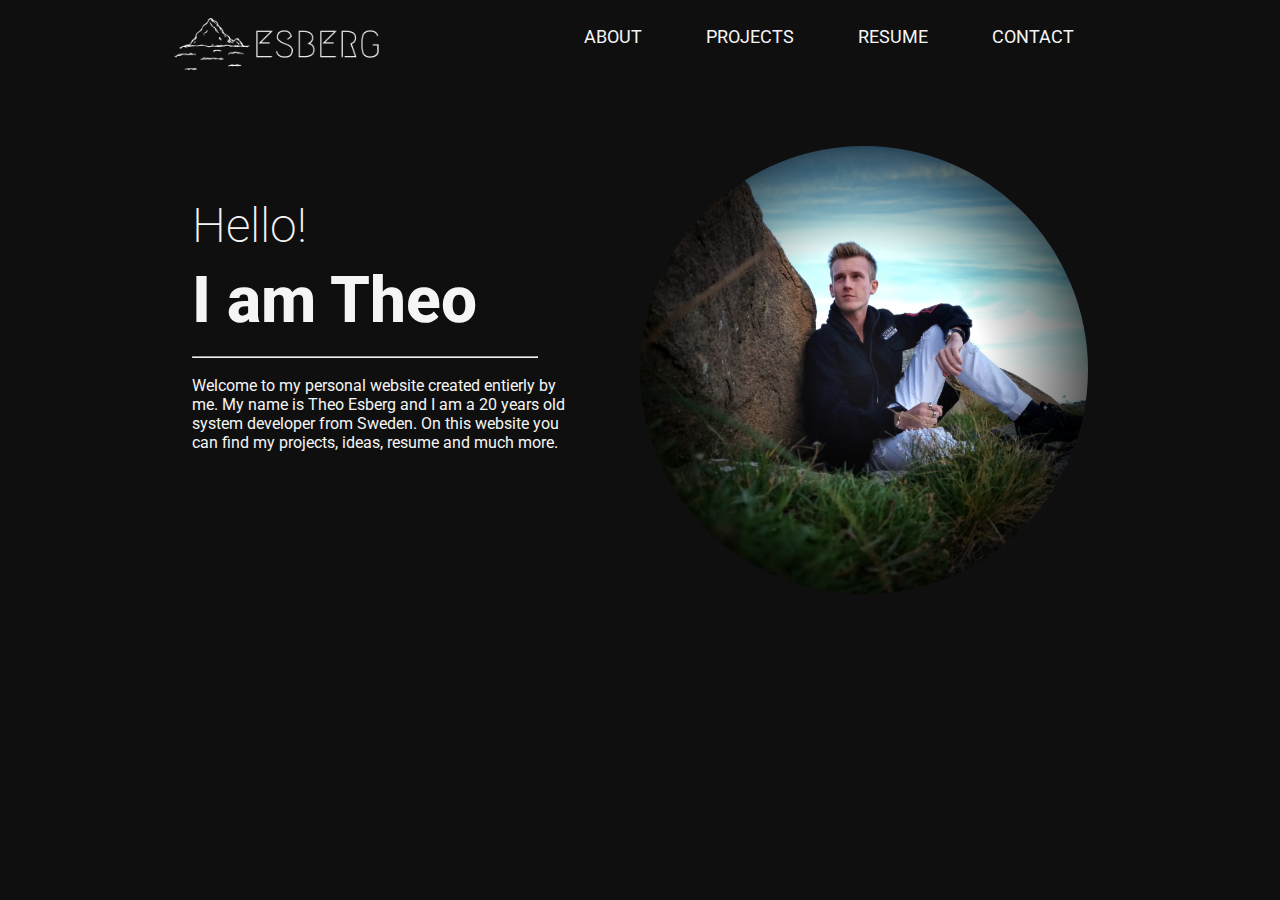
<file: index.html>
<!DOCTYPE html>
<html lang="en">
<head>
    <meta charset="UTF-8">
    <meta http-equiv="X-UA-Compatible" content="IE=edge">
    <meta name="viewport" content="width=device-width, initial-scale=1.0">
    <title>Theo Esberg | Home</title>
    <link rel="stylesheet" href="css/home.css">
</head>
<body>

<header>
    <nav>
        <a href="index.html"><img class="logo" src="img/Logo/esberg-low-resolution-logo-white-on-transparent-background.png" alt="logo"></a>
        <ul>
            <li><a href="about.html">ABOUT</a></li>
            <li><a href="projects.html">PROJECTS</a></li>
            <li><a href="resume.html">RESUME</a></li>
            <li><a href="contact.html">CONTACT</a></li>
        </ul>
    </nav>

    <div class="welcome-container">
        <div class="welcome-text-container">
            <div class="welcome-text">
                <h2>Hello!</h2>
                <h1>I am Theo</h1> <hr>
                <p>Welcome to my personal website created entierly by me. My name is Theo Esberg and I am a 20 years old system developer from Sweden. On this website you can find my projects, ideas, resume and much more. </p>
            </div>
        </div>
        <div class="welcome-text"></div>
        <div class="welcome-image">
            <img src="img/me.jpg" alt="A picture of me">
        </div>
    </div>

</header>
</body>
</html>
</file>
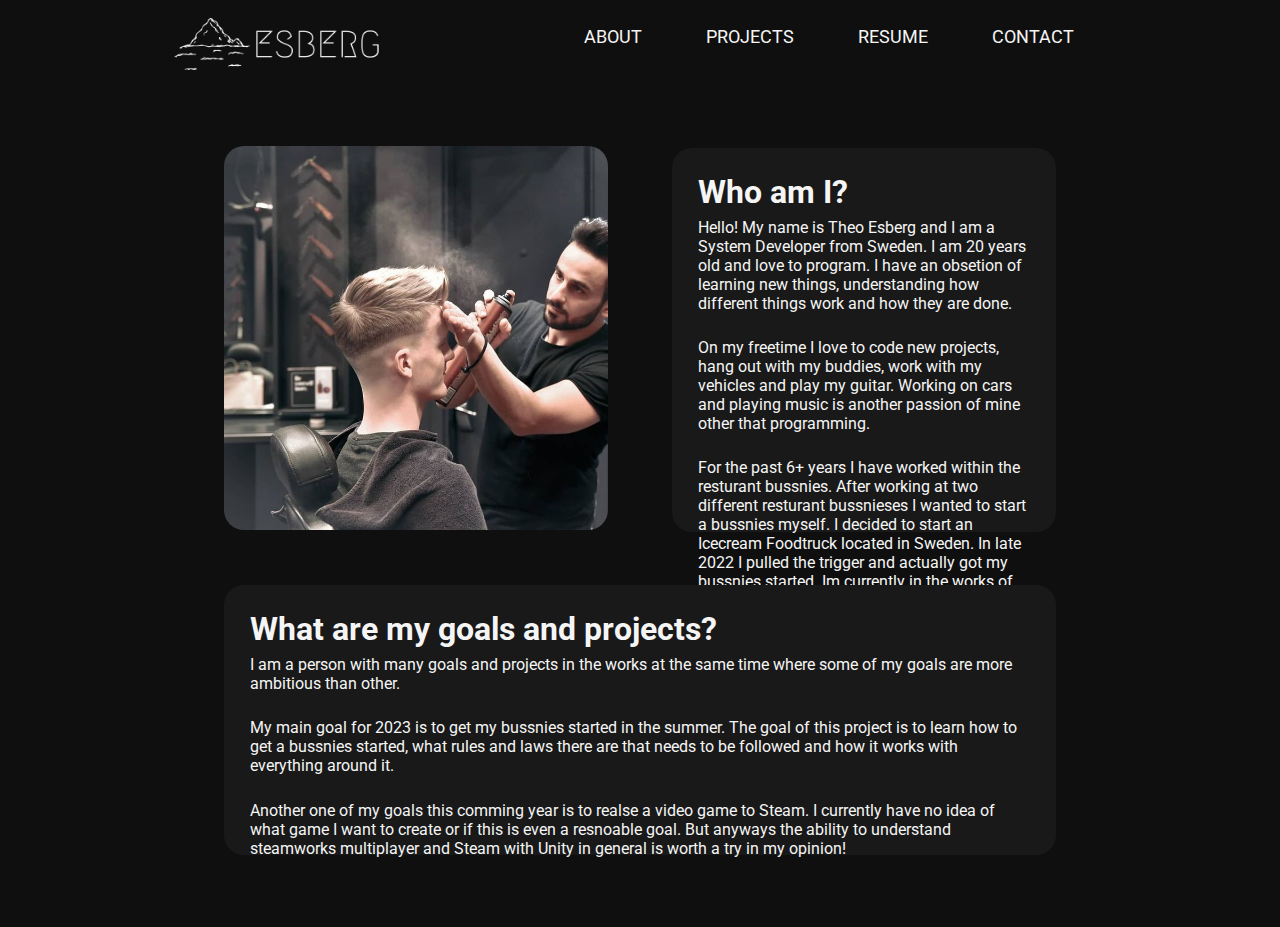
<file: about.html>
<!DOCTYPE html>
<html lang="en">
<head>
    <meta charset="UTF-8">
    <meta http-equiv="X-UA-Compatible" content="IE=edge">
    <meta name="viewport" content="width=device-width, initial-scale=1.0">
    <title>Theo Esberg | About</title>
    <link rel="stylesheet" href="css/about.css">
</head>
<body>

<header>
    <nav>
        <a href="index.html"><img class="logo" src="img/Logo/esberg-low-resolution-logo-white-on-transparent-background.png" alt="logo"></a>
        <ul>
            <li><a href="about.html">ABOUT</a></li>
            <li><a href="projects.html">PROJECTS</a></li>
            <li><a href="resume.html">RESUME</a></li>
            <li><a href="contact.html">CONTACT</a></li>
        </ul>
    </nav>

    <div class="content-container">
        <div class="content">
            <div class="pic-container">
                <img src="img/barbershop-small.jpg" alt="A photo of me at the barber shop">
            </div>

            <div class="text-container">
                <h1>Who am I?</h1>
                <p>Hello! My name is Theo Esberg and I am a System Developer from Sweden. I am 20 years old and love to program. I have an obsetion of learning new things, understanding how different things work and how they are done.</p>
                <br>
                <p>On my freetime I love to code new projects, hang out with my buddies, work with my vehicles and play my guitar.
                    Working on cars and playing music is another passion of mine other that programming.
                </p>
                <br>
                <p>For the past 6+ years I have worked within the resturant bussnies. After working at two different resturant bussnieses I wanted to start a bussnies myself.
                    I decided to start an Icecream Foodtruck located in Sweden. In late 2022 I pulled the trigger and actually got my bussnies started. Im currently in the works of 
                    getting everything done for the launch in the summer of 2023.
                </p>
                <br>
                <p>As I said before I love to learn new things. An example of that is my Phone App that is on Google Play Store. I wanted to know how to actually create a phone game
                    and publish it to Google Play Store. In this project I also learnt how to use Unity Ads to generate revenue from my game.
                </p>
            </div>

            <div class="text-container-2">
                <h1>What are my goals and projects?</h1>
                <p>I am a person with many goals and projects in the works at the same time where some of my goals are more ambitious than other.</p>
                <br>
                <p>My main goal for 2023 is to get my bussnies started in the summer. The goal of this project is to learn how to get a bussnies started,
                    what rules and laws there are that needs to be followed and how it works with everything around it. </p>
                <br>
                <p>Another one of my goals this comming year is to realse a video game to Steam. I currently have no idea of what game I want to create 
                    or if this is even a resnoable goal. But anyways the ability to understand steamworks multiplayer and Steam with Unity in general is worth 
                    a try in my opinion!
                </p>
            </div>
        </div>
    </div>

</header>
</body>
</html>
</file>
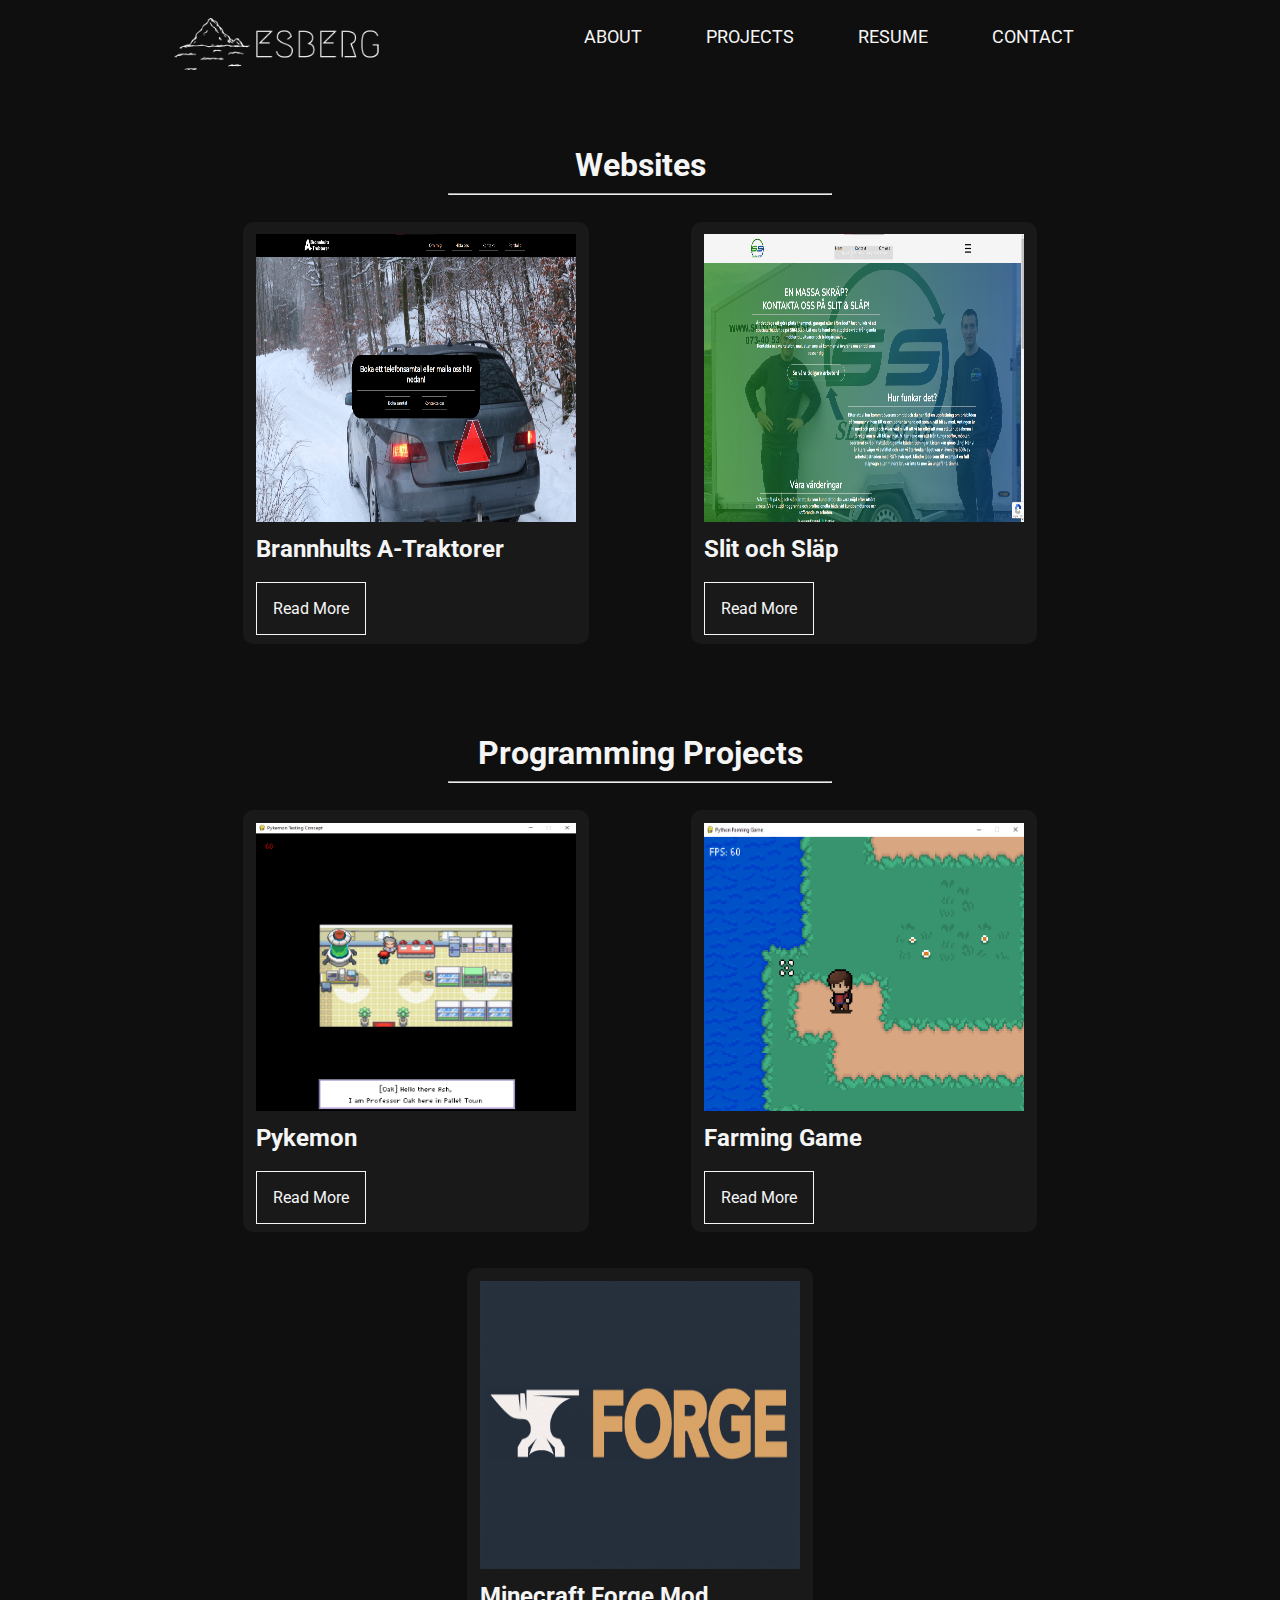
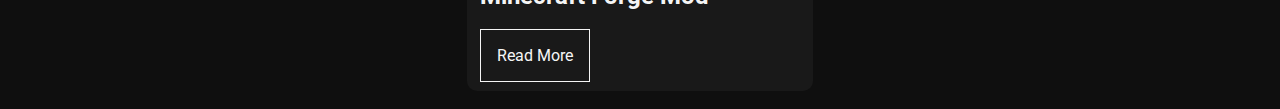
<file: projects.html>
<!DOCTYPE html>
<html lang="en">
<head>
    <meta charset="UTF-8">
    <meta http-equiv="X-UA-Compatible" content="IE=edge">
    <meta name="viewport" content="width=device-width, initial-scale=1.0">
    <title>Theo Esberg | Projects</title>
    <link rel="stylesheet" href="css/project.css">
</head>
<body>

<header>
    <nav>
        <a href="index.html"><img class="logo" src="img/Logo/esberg-low-resolution-logo-white-on-transparent-background.png" alt="logo"></a>
        <ul>
            <li><a href="about.html">ABOUT</a></li>
            <li><a href="projects.html">PROJECTS</a></li>
            <li><a href="resume.html">RESUME</a></li>
            <li><a href="contact.html">CONTACT</a></li>
        </ul>
    </nav>

    <div class="project-container">
        <h1 class="title">Websites<hr></h1>
        <div class="project">
            <img src="img/projects/brannhult.png" alt="www.brannhult.se" class="project-image">
            <h2>Brannhults A-Traktorer</h2>
            <a href="#m1">Read More</a>
            <div id="m1" class="box">
                <a href="#" class="close"></a>
                <div class="box-content-container">
                    <div class="box-content">
                        <img src="img/projects/brannhult.png" alt="Brannhults">
                        <p>Lorem ipsum dolor sit amet consectetur adipisicing elit. Consequuntur mollitia, iste omnis tempore a iusto natus reiciendis sint accusantium minus incidunt quae hic ab debitis ratione? Ipsum, veritatis similique blanditiis vero dolor repellat odit, quidem optio doloremque quos iste soluta unde inventore alias sit aliquam exercitationem minima velit fugiat nesciunt nemo! Placeat at, doloribus asperiores officia odio, unde natus deserunt deleniti quibusdam quaerat aspernatur! Eveniet molestiae magnam corrupti quos deserunt ducimus omnis ut odio. Voluptates voluptatum, provident officiis maxime aperiam quaerat quo ipsum temporibus dolore aliquid. Aliquam explicabo ratione, non minus voluptate consectetur autem officiis delectus asperiores optio eligendi ipsa!</p>
                        <a href="www.github.com/TheoEsberg">GitHub</a>
                    </div>
                </div>
            </div>
        </div>
        <div class="project">
            <img src="img/projects/slitochslap.png" alt="www.slitochslap.se" class="project-image">
            <h2>Slit och Släp</h2>
            <a href="#m2">Read More</a>
            <div id="m2" class="box">
                <a href="#" class="close"></a>
                <div class="box-content-container">
                    <div class="box-content">
                        <img src="img/projects/slitochslap.png" alt="Brannhults">
                        <p>Lorem ipsum dolor sit amet consectetur adipisicing elit. Consequuntur mollitia, iste omnis tempore a iusto natus reiciendis sint accusantium minus incidunt quae hic ab debitis ratione? Ipsum, veritatis similique blanditiis vero dolor repellat odit, quidem optio doloremque quos iste soluta unde inventore alias sit aliquam exercitationem minima velit fugiat nesciunt nemo! Placeat at, doloribus asperiores officia odio, unde natus deserunt deleniti quibusdam quaerat aspernatur! Eveniet molestiae magnam corrupti quos deserunt ducimus omnis ut odio. Voluptates voluptatum, provident officiis maxime aperiam quaerat quo ipsum temporibus dolore aliquid. Aliquam explicabo ratione, non minus voluptate consectetur autem officiis delectus asperiores optio eligendi ipsa!</p>
                        <a href="www.github.com/TheoEsberg">GitHub</a>
                    </div>
                </div>
            </div>
        </div>

        <h1 class="title">Programming Projects<hr></h1>
        <div class="project">
            <img src="img/projects/pykemon.png" alt="Pokemon copy with Python" class="project-image">
            <h2>Pykemon</h2>
            <a href="#m3">Read More</a>
            <div id="m3" class="box">
                <a href="#" class="close"></a>
                <div class="box-content-container">
                    <div class="box-content">
                        <img src="img/projects/pykemon.png" alt="Brannhults">
                        <p>Lorem ipsum dolor sit amet consectetur adipisicing elit. Consequuntur mollitia, iste omnis tempore a iusto natus reiciendis sint accusantium minus incidunt quae hic ab debitis ratione? Ipsum, veritatis similique blanditiis vero dolor repellat odit, quidem optio doloremque quos iste soluta unde inventore alias sit aliquam exercitationem minima velit fugiat nesciunt nemo! Placeat at, doloribus asperiores officia odio, unde natus deserunt deleniti quibusdam quaerat aspernatur! Eveniet molestiae magnam corrupti quos deserunt ducimus omnis ut odio. Voluptates voluptatum, provident officiis maxime aperiam quaerat quo ipsum temporibus dolore aliquid. Aliquam explicabo ratione, non minus voluptate consectetur autem officiis delectus asperiores optio eligendi ipsa!</p>
                        <a href="www.github.com/TheoEsberg">GitHub</a>
                    </div>
                </div>
            </div>
        </div>
        <div class="project">
            <img src="img/projects/farming-game.png" alt="Farming Game" class="project-image">
            <h2>Farming Game</h2>
            <a href="#m3">Read More</a>
            <div id="m3" class="box">
                <a href="#" class="close"></a>
                <div class="box-content-container">
                    <div class="box-content">
                        <img src="img/projects/farming-game.png" alt="Brannhults">
                        <p>Lorem ipsum dolor sit amet consectetur adipisicing elit. Consequuntur mollitia, iste omnis tempore a iusto natus reiciendis sint accusantium minus incidunt quae hic ab debitis ratione? Ipsum, veritatis similique blanditiis vero dolor repellat odit, quidem optio doloremque quos iste soluta unde inventore alias sit aliquam exercitationem minima velit fugiat nesciunt nemo! Placeat at, doloribus asperiores officia odio, unde natus deserunt deleniti quibusdam quaerat aspernatur! Eveniet molestiae magnam corrupti quos deserunt ducimus omnis ut odio. Voluptates voluptatum, provident officiis maxime aperiam quaerat quo ipsum temporibus dolore aliquid. Aliquam explicabo ratione, non minus voluptate consectetur autem officiis delectus asperiores optio eligendi ipsa!</p>
                        <a href="www.github.com/TheoEsberg">GitHub</a>
                    </div>
                </div>
            </div>
        </div>
        <div class="project">
            <img src="img/projects/forge-modloader.png" alt="Minecraft Forge Mod" class="project-image">
            <h2>Minecraft Forge Mod</h2>
            <a href="#m2">Read More</a>
            <div id="m2" class="box">
                <a href="#" class="close"></a>
                <div class="box-content-container">
                    <div class="box-content">
                        <img src="img/projects/forge-modloader.png" alt="Brannhults">
                        <p>Lorem ipsum dolor sit amet consectetur adipisicing elit. Consequuntur mollitia, iste omnis tempore a iusto natus reiciendis sint accusantium minus incidunt quae hic ab debitis ratione? Ipsum, veritatis similique blanditiis vero dolor repellat odit, quidem optio doloremque quos iste soluta unde inventore alias sit aliquam exercitationem minima velit fugiat nesciunt nemo! Placeat at, doloribus asperiores officia odio, unde natus deserunt deleniti quibusdam quaerat aspernatur! Eveniet molestiae magnam corrupti quos deserunt ducimus omnis ut odio. Voluptates voluptatum, provident officiis maxime aperiam quaerat quo ipsum temporibus dolore aliquid. Aliquam explicabo ratione, non minus voluptate consectetur autem officiis delectus asperiores optio eligendi ipsa!</p>
                        <a href="www.github.com/TheoEsberg">GitHub</a>
                    </div>
                </div>
            </div>
        </div>
    </div>


</header>
</body>
</html>
</file>
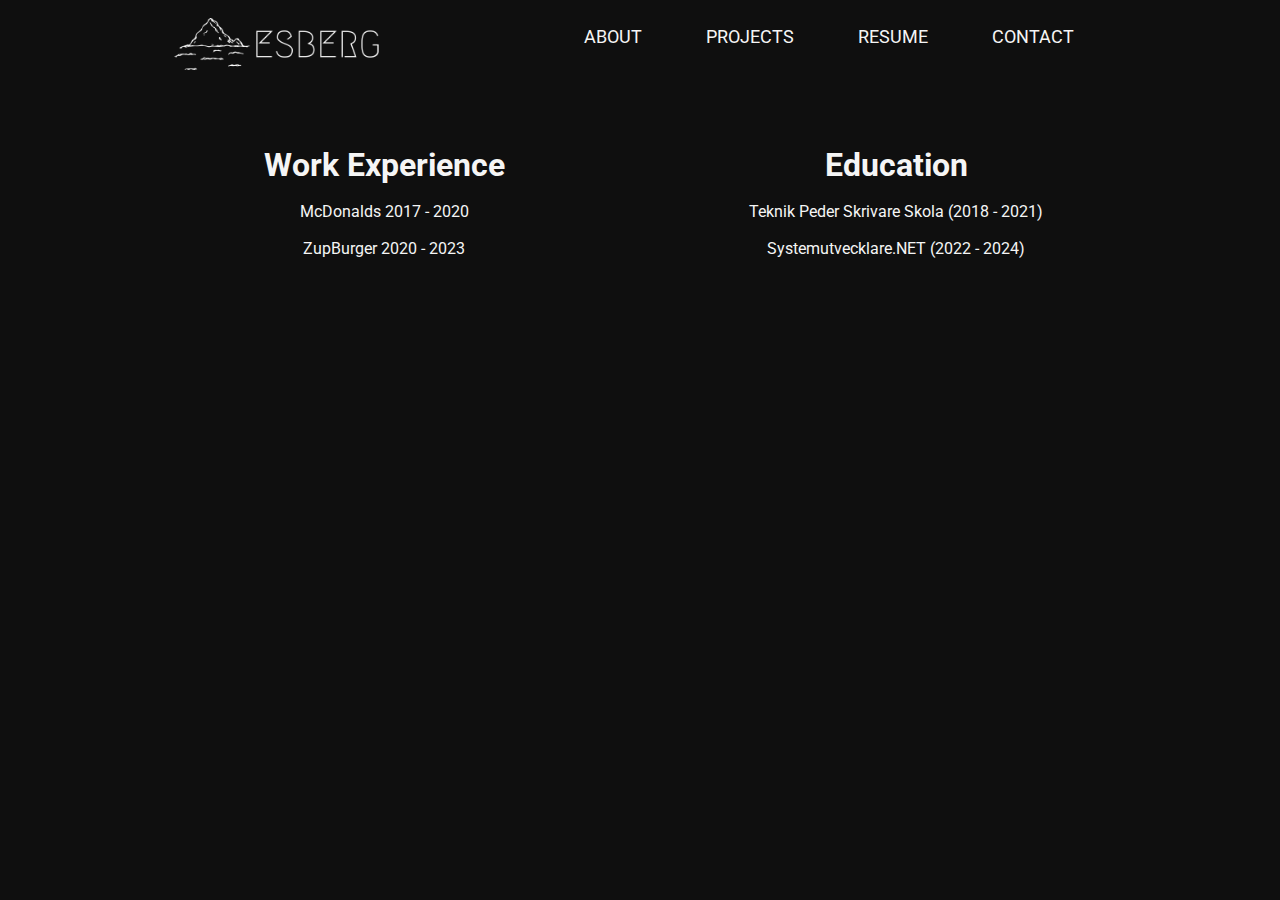
<file: resume.html>
<!DOCTYPE html>
<html lang="en">
<head>
    <meta charset="UTF-8">
    <meta http-equiv="X-UA-Compatible" content="IE=edge">
    <meta name="viewport" content="width=device-width, initial-scale=1.0">
    <title>Theo Esberg | Resume</title>
    <link rel="stylesheet" href="css/resume.css">
</head>
<body>

<header>
    <nav>
        <a href="index.html"><img class="logo" src="img/Logo/esberg-low-resolution-logo-white-on-transparent-background.png" alt="logo"></a>
        <ul>
            <li><a href="about.html">ABOUT</a></li>
            <li><a href="projects.html">PROJECTS</a></li>
            <li><a href="resume.html">RESUME</a></li>
            <li><a href="contact.html">CONTACT</a></li>
        </ul>
    </nav>
    
    <div class="resume-container">
        <div class="resume-content">
            <h1>Work Experience</h1>
            <p>McDonalds 2017 - 2020</p>
            <p>ZupBurger 2020 - 2023</p>
        </div>

        <div class="resume-content">
            <h1>Education</h1>
            <p>Teknik Peder Skrivare Skola (2018 - 2021)</p>
            <p>Systemutvecklare.NET (2022 - 2024)</p>
        </div>
    </div>

</header>
</body>
</html>
</file>
<file: css/home.css>
@import url('https://fonts.googleapis.com/css2?family=Montserrat:ital,wght@0,100;0,200;0,300;0,400;0,500;0,600;0,700;0,800;0,900;1,100;1,200;1,300;1,400;1,500;1,600;1,700;1,800;1,900&display=swap');
@import url('https://fonts.googleapis.com/css2?family=Roboto:ital,wght@0,100;0,300;0,400;1,100;1,300;1,400&display=swap');

:root {
    /* FONTS */
    --textfont: "Roboto";

    /* COLORS */
    --darkmode: rgb(15, 15, 15);
    --darkmode2: rgb(25, 25, 25);
    --textcolor: whitesmoke;
    --hovercolor: rgb(200, 0, 255);
}

*{
    margin: 0;
    padding: 0;
    box-sizing: border-box;
}

body {
    background-color: var(--darkmode);
}

/* NAVBAR AND LOGO ------------------------------------------------------------------------ */
nav{
    background-color: var(--darkmode);
    display: flex;
    flex-direction: row;
    justify-content: space-evenly;
    align-items: center;
}

.logo {
    margin-top: 2vh;
    width: 16vw;
    margin-right: auto;
}

ul {
    width: auto;
    display: flex;
    justify-content: center;
    align-items: center;
}

li {
    list-style: none;
    margin: 0 2.5vw;  
}

nav a {
    text-decoration: none;
    color: var(--textcolor);
    font-family: var(--textfont);
    font-size: large;
    transition: all ease-in-out .125s;
}

nav a:hover{
    color: var(--hovercolor);
}

/* WELCOME CONTAINER / WELCOME TEXT ------------------------------------------------------------------------ */
.welcome-container {
    margin-top: 8vh;
    display: flex;
    flex-direction: row;
    justify-content: center;
    align-items: center;
}

.welcome-text-container {
    width: 35vw;
    margin-bottom: 10vh;
}

.welcome-text {
    font-family: "Roboto";
    color: var(--textcolor);
    display: flex;
    flex-direction: column;
    justify-content: center;
    align-items: left;
    max-width: 30vw;
}

.welcome-text h1 {
    font-size: 4em;
    font-weight: 800;
}

.welcome-text h2 {
    font-size: 3em;
    font-weight: 200;
    margin-bottom: 1vh;
}

.welcome-text p {
    font-weight: 400;
}

.welcome-text hr {
    margin: 2vh 0;
    max-width: 90%;
}

.welcome-image {
    width: 35vw;
    display: flex;
    justify-content: center;
    align-items: center;
}

.welcome-image img {
    width: 35vw;
    height: 35vw;
    border-radius: 50%;
    box-shadow: 0, 0, 15px, 0;   
}


/* Extra small devices (phones, 600px and down) */
@media only screen and (max-width: 600px) {

    /* NAVBAR AND LOGO ------------------------------------------------------------------------ */
    nav{
        flex-direction: column;
    }

    .logo {
        width: 70vw;
    }

    /* WELCOME CONTAINER / WELCOME TEXT ------------------------------------------------------------------------ */
    .welcome-container {
        flex-direction: column-reverse;
    }

    .welcome-text-container {
        width: 70vw;
    }

    .welcome-image {
        width: 70vw;
    }

    .welcome-image img {
        width: 70vw;
        height: 70vw;
    }

    .welcome-text {
        max-width: 70vw;
        margin-top: 4vh;
    }

    .welcome-text h1 {
        font-size: 3em;
        font-weight: 800;
    }
    
    .welcome-text h2 {
        font-size: 3em;
        font-weight: 200;
        margin-bottom: 1vh;
    }
    
    .welcome-text p {
        font-weight: 400;
    }
    
    .welcome-text hr {
        margin: 2vh 0;
        max-width: 90%;
    }
    
}

/* Small devices (portrait tablets and large phones, 600px and up) */
@media only screen and (min-width: 600px) {

}

/* Medium devices (landscape tablets, 768px and up) */
@media only screen and (min-width: 768px) {

}

/* Large devices (laptops/desktops, 992px and up) */
@media only screen and (min-width: 992px) {

}

/* Extra large devices (large laptops and desktops, 1200px and up) */
@media only screen and (min-width: 1200px) {

}
</file>
<file: css/about.css>
@import url('https://fonts.googleapis.com/css2?family=Montserrat:ital,wght@0,100;0,200;0,300;0,400;0,500;0,600;0,700;0,800;0,900;1,100;1,200;1,300;1,400;1,500;1,600;1,700;1,800;1,900&display=swap');
@import url('https://fonts.googleapis.com/css2?family=Roboto:ital,wght@0,100;0,300;0,400;1,100;1,300;1,400&display=swap');

:root {
    /* FONTS */
    --textfont: "Roboto";

    /* COLORS */
    --darkmode: rgb(15, 15, 15);
    --darkmode2: rgb(25, 25, 25);
    --textcolor: whitesmoke;
    --hovercolor: rgb(200, 0, 255);
}

*{
    margin: 0;
    padding: 0;
    box-sizing: border-box;
}

body {
    background-color: var(--darkmode);
}

/* NAVBAR AND LOGO ------------------------------------------------------------------------ */
nav{
    background-color: var(--darkmode);
    display: flex;
    flex-direction: row;
    justify-content: space-evenly;
    align-items: center;
}

.logo {
    margin-top: 2vh;
    width: 16vw;
    margin-right: auto;
}

ul {
    width: auto;
    display: flex;
    justify-content: center;
    align-items: center;
}

li {
    list-style: none;
    margin: 0 2.5vw;  
}

nav a {
    text-decoration: none;
    color: var(--textcolor);
    font-family: var(--textfont);
    font-size: large;
    transition: all ease-in-out .125s;
}

nav a:hover{
    color: var(--hovercolor);
}

/* CONTENT SECTION ------------------------------------------------------------------------ */
.content-container {
    margin-top: 8vh;
    display: flex;
    justify-content: center;
    align-items: center;
}

.content {
    display: flex;
    flex-direction: row;
    justify-content: center;
    align-items: center;
    flex-wrap: wrap;
    color: var(--textcolor);
    font-family: var(--textfont);
}

.pic-container {
    text-align: left;
    width: 35vw;
}

.pic-container img {
    border-radius: 20px;
    width: 30vw;
    height: 30vw;
}

.content h1, p {
    margin-left: 2vw;
    margin-right: 2vw;
    margin-top: 2vw;
    margin-bottom: -1.5vw;
}

.text-container {
    background-color: var(--darkmode2);
    border-radius: 20px;
    height: 30vw;
    width: 30vw;
}

.text-container-2 {
    background-color: var(--darkmode2);
    border-radius: 20px;
    height: 30vh;
    width: 65vw;
    margin-top: 4vw;
    margin-bottom: 8vh;
}




/* Extra small devices (phones, 600px and down) */
@media only screen and (max-width: 600px) {

    /* NAVBAR AND LOGO ------------------------------------------------------------------------ */
    nav{
        flex-direction: column;
    }

    .logo {
        width: 70vw;
    }

    /* CONTENT SECTION ------------------------------------------------------------------------ */
    .content {
        flex-direction: column;
    }

    .pic-container {
        width: 80vw;
    }
    
    .pic-container img {
        width: 80vw;
        height: 80vw;
    }

    .text-container {
        width: 80vw;
        height: auto;
    }
    
    .text-container-2 {
        width: 80vw;
        height: auto;
    }

    .content h1 {
        font-size: 1.5em;
        padding-top: 2vh;
    }

    .content h1, p {
        padding-left: 4vw;
        padding-right: 4vw;
    }

    .text-container p:last-child, .text-container-2 p:last-child {
        padding-bottom: 4vh;
    }

    .text-container, .text-container-2 {
        margin-top: 4vh;
    }
}

/* Small devices (portrait tablets and large phones, 600px and up) */
@media only screen and (min-width: 600px) {

}

/* Medium devices (landscape tablets, 768px and up) */
@media only screen and (min-width: 768px) {

}

/* Large devices (laptops/desktops, 992px and up) */
@media only screen and (min-width: 992px) {

}

/* Extra large devices (large laptops and desktops, 1200px and up) */
@media only screen and (min-width: 1200px) {

}
</file>
<file: css/project.css>
@import url('https://fonts.googleapis.com/css2?family=Montserrat:ital,wght@0,100;0,200;0,300;0,400;0,500;0,600;0,700;0,800;0,900;1,100;1,200;1,300;1,400;1,500;1,600;1,700;1,800;1,900&display=swap');
@import url('https://fonts.googleapis.com/css2?family=Roboto:ital,wght@0,100;0,300;0,400;1,100;1,300;1,400&display=swap');

:root {
    /* FONTS */
    --textfont: "Roboto";

    /* COLORS */
    --darkmode: rgb(15, 15, 15);
    --darkmode2: rgb(25, 25, 25);
    --textcolor: whitesmoke;
    --hovercolor: rgb(200, 0, 255);
}

*{
    margin: 0;
    padding: 0;
    box-sizing: border-box;
    overflow-x: hidden;
}

body {
    background-color: var(--darkmode);
}



/* NAVBAR AND LOGO ------------------------------------------------------------------------ */
nav{
    background-color: var(--darkmode);
    display: flex;
    flex-direction: row;
    justify-content: space-evenly;
    align-items: center;
}

.logo {
    margin-top: 2vh;
    width: 16vw;
    margin-right: auto;
}

ul {
    width: auto;
    display: flex;
    justify-content: center;
    align-items: center;
}

li {
    list-style: none;
    margin: 0 2.5vw;  
}

nav a {
    text-decoration: none;
    color: var(--textcolor);
    font-family: "Roboto";
    font-size: large;
    transition: all ease-in-out .125s;
}

nav a:hover{
    color: var(--hovercolor);
}

/* PROJECTS ------------------------------------------------------------------------ */
.project-container {
    width: 100%;
    max-width: 100%;
    display: flex;
    flex-direction: row;
    justify-content: center;
    flex-wrap: wrap;
}

.project {
    color: var(--textcolor);
    font-family: var(--textfont);
    background-color: var(--darkmode2);
    width: 27vw;
    margin: 4vw;
    margin-top: 2vh;
    margin-bottom: 2vh;
    padding: 1vw;
    padding-bottom: 2vw;
    border-radius: 10px;
}

.project a {
    text-decoration: none;
    color: var(--textcolor);
    padding: 1em;
    margin-bottom: 2vw;
    border: 1px solid var(--textcolor);
    transition: all 0.1s ease-in-out;
}

.project a:hover {
    color: var(--hovercolor);
    border: 1px solid var(--hovercolor);
}

.project h2 {
    margin-top: 1vh;
    margin-bottom: 4vh;
}

.title {
    color: var(--textcolor);
    font-family: var(--textfont);
    text-align: center;
    width: 70vw;
    margin-top: 8vh;
}

.title hr {
    margin: 1vh;
    margin-left: auto;
    margin-right: auto;
    width: 30vw;
}

.project-image {
    width: 25vw;
    height: 32vh;
}

/* MODAL BOX ------------------------------------------------------------------------ */
.box {
    position:fixed;
    top: 0;
    bottom: 0;
    left: 0;
    right: 0;
    background-color: rgba(0, 0, 0, 0.8 );
}

.box input[type="checkbox"] {
    position: fixed;
    top: 0.75vw;
    right: 21vw;
    margin-left: auto;
    margin-right: 2vw;
    margin-top: 2vw;
    transform: scale(3);
    text-decoration: none;
}

.box input[type="checkbox"]:checked + .box {
    visibility: hidden;
}

.box input[type="checkbox"]:hover {
    cursor: pointer;
}

.box-content-container { 
    height: 100vh;
    display: flex;
    flex-direction: column;
    justify-content: center;
    align-items: center;
}

.box-content {
    display: flex;
    flex-direction: column;
    justify-content: center;
    align-items: center;
    
    width: 55vw;
    height: auto;
    background-color: var(--darkmode2);
}

.box p {
    padding-top: 0vw;
    padding: 2vw;
}

.box a {
    margin-right: auto;
    margin-left: 2vw;
}

.box img {
    padding: 2vw;
    padding-bottom: 0;
    width: 100%;
}

a.close{
    content: '';
    position: absolute;
    top: 0;
    right: 0;
    bottom: 0;
    left: 0;
    margin: 0;
    padding: 0;
    border: none;
}

a.close:hover {
    border: none;
}

#m1 {
    pointer-events: none;
    visibility: hidden;
}

#m1:target {
    pointer-events: all;
    visibility: visible;
}

#m2 {
    pointer-events: none;
    visibility: hidden;
}

#m2:target {
    pointer-events: all;
    visibility: visible;
}

#m3 {
    pointer-events: none;
    visibility: hidden;
}

#m3:target {
    pointer-events: all;
    visibility: visible;
}



/* Extra small devices (phones, 600px and down) */
@media only screen and (max-width: 600px) {

    /* NAVBAR AND LOGO ------------------------------------------------------------------------ */
    nav{
        flex-direction: column;
    }

    .logo {
        width: 70vw;
    }
    
    /* CONTENT ------------------------------------------------------------------------ */
    .project {
        width: 70vw;
        height: 35vh;
    }

    .project-image {
        width: 60vw;
        height: 20vh;
    }
}

/* Small devices (portrait tablets and large phones, 600px and up) */
@media only screen and (min-width: 600px) {

}

/* Medium devices (landscape tablets, 768px and up) */
@media only screen and (min-width: 768px) {

}

/* Large devices (laptops/desktops, 992px and up) */
@media only screen and (min-width: 992px) {

}

/* Extra large devices (large laptops and desktops, 1200px and up) */
@media only screen and (min-width: 1200px) {

}
</file>
<file: css/resume.css>
@import url('https://fonts.googleapis.com/css2?family=Montserrat:ital,wght@0,100;0,200;0,300;0,400;0,500;0,600;0,700;0,800;0,900;1,100;1,200;1,300;1,400;1,500;1,600;1,700;1,800;1,900&display=swap');
@import url('https://fonts.googleapis.com/css2?family=Roboto:ital,wght@0,100;0,300;0,400;1,100;1,300;1,400&display=swap');

:root {
    /* FONTS */
    --textfont: "Roboto";

    /* COLORS */
    --darkmode: rgb(15, 15, 15);
    --darkmode2: rgb(25, 25, 25);
    --textcolor: whitesmoke;
    --hovercolor: rgb(200, 0, 255);
}

*{
    margin: 0;
    padding: 0;
    box-sizing: border-box;
}

body {
    background-color: var(--darkmode);
}

/* NAVBAR AND LOGO ------------------------------------------------------------------------ */
nav{
    background-color: var(--darkmode);
    display: flex;
    flex-direction: row;
    justify-content: space-evenly;
    align-items: center;
}

.logo {
    margin-top: 2vh;
    width: 16vw;
    margin-right: auto;
}

ul {
    width: auto;
    display: flex;
    justify-content: center;
    align-items: center;
}

li {
    list-style: none;
    margin: 0 2.5vw;  
}

nav a {
    text-decoration: none;
    color: var(--textcolor);
    font-family: var(--textfont);
    font-size: large;
    transition: all ease-in-out .125s;
}

nav a:hover{
    color: var(--hovercolor);
}

/* RESUME CONTENT ------------------------------------------------------------------------ */
.resume-container {
    display: flex;
    width: 100vw;
    justify-content: center;
    align-items: center;
    flex-direction: row;

    color: var(--textcolor);
    font-family: var(--textfont);
    margin-top: 8vh;
}

.resume-content h1, p{
    text-align: center;
    margin-bottom: 2vh;
}

.resume-content {
    width: 40vw;
}

/* Extra small devices (phones, 600px and down) */
@media only screen and (max-width: 600px) {

    /* NAVBAR AND LOGO ------------------------------------------------------------------------ */
    nav{
        flex-direction: column;
    }

    .logo {
        width: 70vw;
    } 
}

/* Small devices (portrait tablets and large phones, 600px and up) */
@media only screen and (min-width: 600px) {

}

/* Medium devices (landscape tablets, 768px and up) */
@media only screen and (min-width: 768px) {

}

/* Large devices (laptops/desktops, 992px and up) */
@media only screen and (min-width: 992px) {

}

/* Extra large devices (large laptops and desktops, 1200px and up) */
@media only screen and (min-width: 1200px) {

}
</file>
